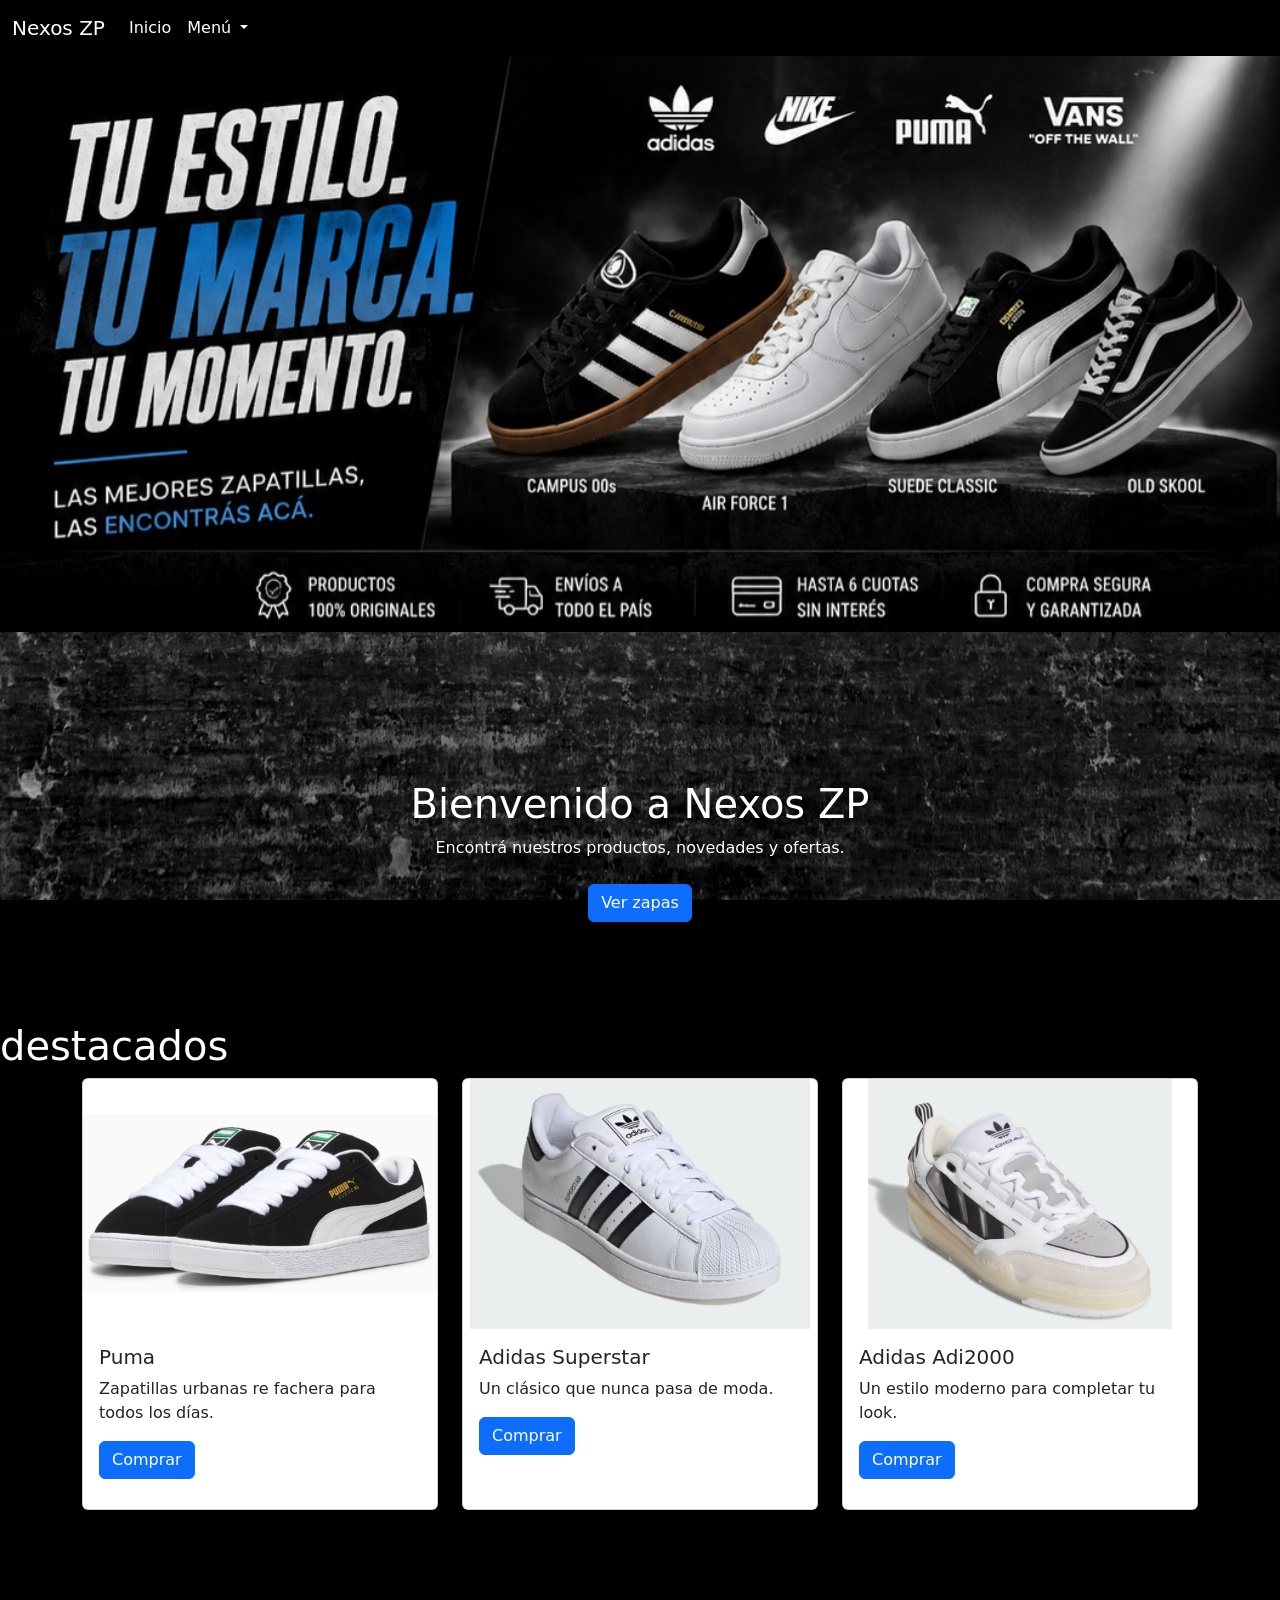
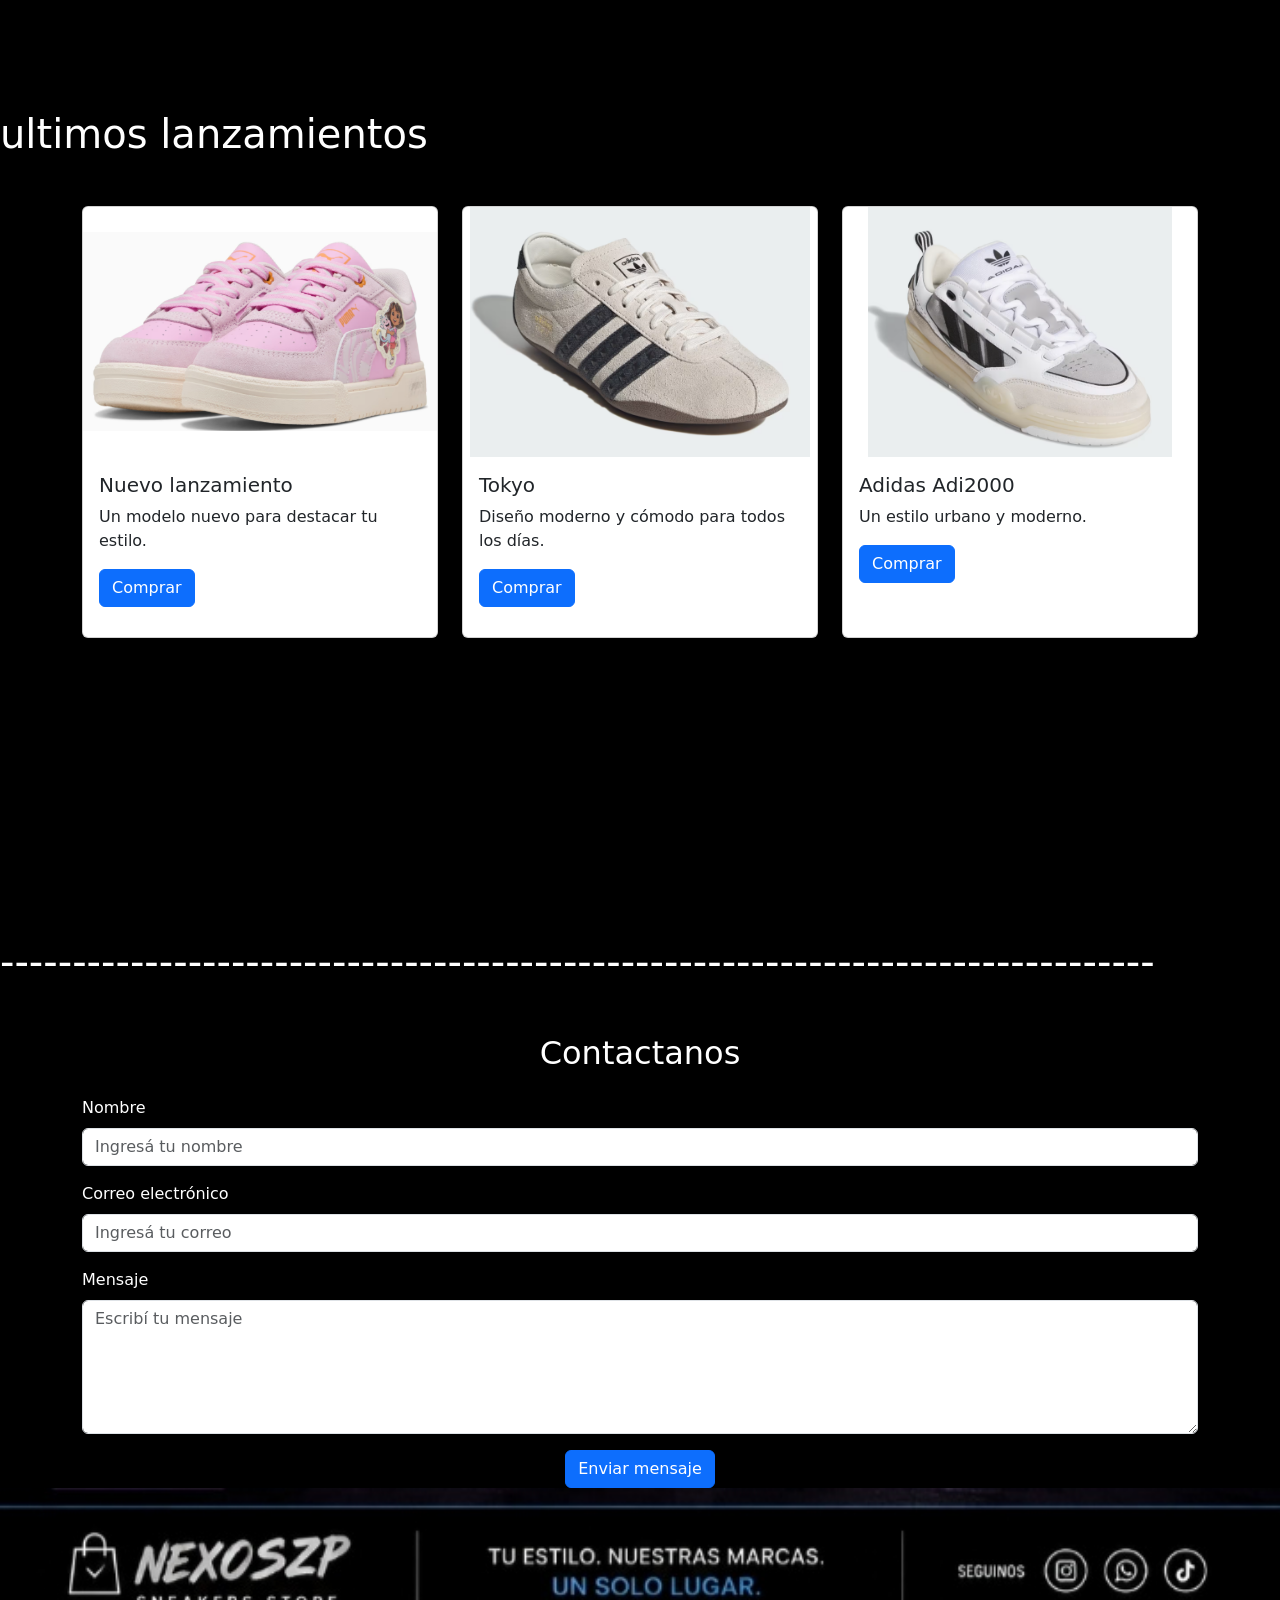
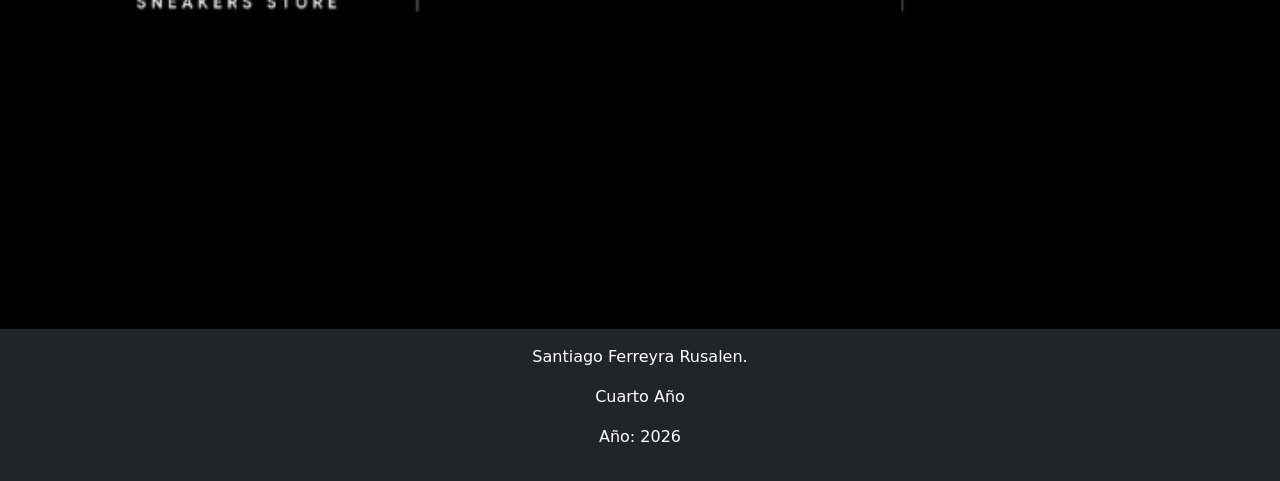
<file: index.html>
<!DOCTYPE html>
<html lang="es">

<head>
    <meta charset="UTF-8">
    <meta name="viewport" content="width=device-width, initial-scale=1.0">
    <title>Nexos ZP</title>
    <link href="https://cdn.jsdelivr.net/npm/bootstrap@5.3.8/dist/css/bootstrap.min.css" rel="stylesheet">
    <link rel="stylesheet" href="style.css">
</head>

<body>

<nav class="navbar navbar-expand-lg bg-body-tertiary">

    <div class="container-fluid">

        <a class="navbar-brand" href="index.html">
            Nexos ZP
        </a>

        <button class="navbar-toggler" type="button" data-bs-toggle="collapse" data-bs-target="#menu">
            <span class="navbar-toggler-icon"></span>
        </button>
        
        <div class="collapse navbar-collapse" id="menu">
            <ul class="navbar-nav">

                <li class="nav-item">
                    <a class="nav-link active" href="index.html">
                        Inicio
                    </a>
                </li>

                <li class="nav-item dropdown">
                    <a class="nav-link dropdown-toggle" href="#" role="button" data-bs-toggle="dropdown">
                        Menú
                    </a>

                    <ul class="dropdown-menu">

                        <li>
                            <a class="dropdown-item" href="marca.html">
                                Marca
                            </a>
                        </li>

                        <li>
                            <a class="dropdown-item" href="hombre.html">
                                Hombre
                            </a>
                        </li>

                        <li>
                            <a class="dropdown-item" href="mujer.html">
                                Mujer
                            </a>
                        </li>

                    </ul>
                </li>

            </ul>
        </div>
    </div>
</nav>


<img src="imagenes/file_00000000ed24820e851547de50776e5c.png" class="img-fluid w-100" alt="...">

<div style="height: 100px;"></div>


<div class="container mt-5">

    <h1 class="text-center">
        Bienvenido a Nexos ZP
    </h1>

    <p class="text-center">
        Encontrá nuestros productos, novedades y ofertas.
    </p>

    <div class="text-center mt-4">
    
        <a href="zapas.html" class="btn btn-primary">
            Ver zapas
        </a>

    </div>

</div>


<div style="height: 100px;"></div>


<h1>destacados</h1>

<div class="container">

    <div class="row justify-content-center g-4">

        <div class="col-md-4">

            <div class="card">

                <img src="imagenes/PUMAS.png" class="card-img-top" alt="Zapatillas Puma">

                <div class="card-body">

                    <h5 class="card-title">
                        Puma
                    </h5>

                    <p class="card-text">
                        Zapatillas urbanas re fachera para todos los días.
                    </p>

                    <a href="compra.html" class="btn btn-primary">
                        Comprar
                    </a>

                </div>

            </div>

        </div>


        <div class="col-md-4">

            <div class="card">

                <img src="imagenes/superstar.png" class="card-img-top" alt="Adidas Superstar">

                <div class="card-body">

                    <h5 class="card-title">
                        Adidas Superstar
                    </h5>

                    <p class="card-text">
                        Un clásico que nunca pasa de moda.
                    </p>

                    <a href="compra.html" class="btn btn-primary">
                        Comprar
                    </a>

                </div>

            </div>

        </div>


        <div class="col-md-4">

            <div class="card">

                <img src="imagenes/adi2000.png" class="card-img-top" alt="Adidas Adi2000">

                <div class="card-body">

                    <h5 class="card-title">
                        Adidas Adi2000
                    </h5>

                    <p class="card-text">
                        Un estilo moderno para completar tu look.
                    </p>

                    <a href="compra.html" class="btn btn-primary">
                        Comprar
                    </a>

                </div>

            </div>

        </div>

    </div>

</div>


<div style="height: 200px;"></div>


<h1>ultimos lanzamientos</h1>

<div class="container mt-5">

   

    <div class="row justify-content-center g-4">

        <div class="col-md-4">

            <div class="card">

                <img src="imagenes/zapas dora JAJAJAJAJAJ.png" class="card-img-top" alt="Zapatillas">

                <div class="card-body">

                    <h5 class="card-title">
                        Nuevo lanzamiento
                    </h5>

                    <p class="card-text">
                        Un modelo nuevo para destacar tu estilo.
                    </p>

                    <a href="compra.html" class="btn btn-primary">
                        Comprar
                    </a>

                </div>

            </div>

        </div>


        <div class="col-md-4">

            <div class="card">

                <img src="imagenes/zapa tokyo.png" class="card-img-top" alt="Zapatillas Tokyo">

                <div class="card-body">

                    <h5 class="card-title">
                        Tokyo
                    </h5>

                    <p class="card-text">
                        Diseño moderno y cómodo para todos los días.
                    </p>

                    <a href="compra.html" class="btn btn-primary">
                        Comprar
                    </a>

                </div>

            </div>

        </div>


        <div class="col-md-4">

            <div class="card">

                <img src="imagenes/adi2000.png" class="card-img-top" alt="Adidas Adi2000">

                <div class="card-body">

                    <h5 class="card-title">
                        Adidas Adi2000
                    </h5>

                    <p class="card-text">
                        Un estilo urbano y moderno.
                    </p>

                    <a href="compra.html" class="btn btn-primary">
                        Comprar
                    </a>

                </div>

            </div>

        </div>

    </div>

</div>

<div style="height: 300px;"></div>


<h1>--------------------------------------------------------------------------------</h1>

<div class="container mt-5">

    <h2 class="text-center mb-4">
        Contactanos
    </h2>

    <form>

        <div class="mb-3">

            <label for="nombre" class="form-label">
                Nombre
            </label>

            <input type="text" class="form-control" id="nombre" placeholder="Ingresá tu nombre">

        </div>


        <div class="mb-3">

            <label for="email" class="form-label">
                Correo electrónico
            </label>

            <input type="email" class="form-control" id="email" placeholder="Ingresá tu correo">

        </div>


        <div class="mb-3">

            <label for="mensaje" class="form-label">
                Mensaje
            </label>

            <textarea class="form-control" id="mensaje" rows="5" placeholder="Escribí tu mensaje"></textarea>

        </div>


        <div class="text-center">

            <button type="submit" class="btn btn-primary">
                Enviar mensaje
            </button>

        </div>

    </form>

</div>


<img src="imagenes/Screenshot_20260827-211220_Gallery.jpg.jpeg" class="img-fluid w-100" alt="...">


<footer class="bg-dark text-white text-center p-3 mt-5">

    <p>Santiago Ferreyra Rusalen.</p>
    <p>Cuarto Año</p>
    <p>Año: 2026</p>

</footer>


<script src="https://cdn.jsdelivr.net/npm/bootstrap@5.3.8/dist/js/bootstrap.bundle.min.js"></script>

</body>

</html>
</file>
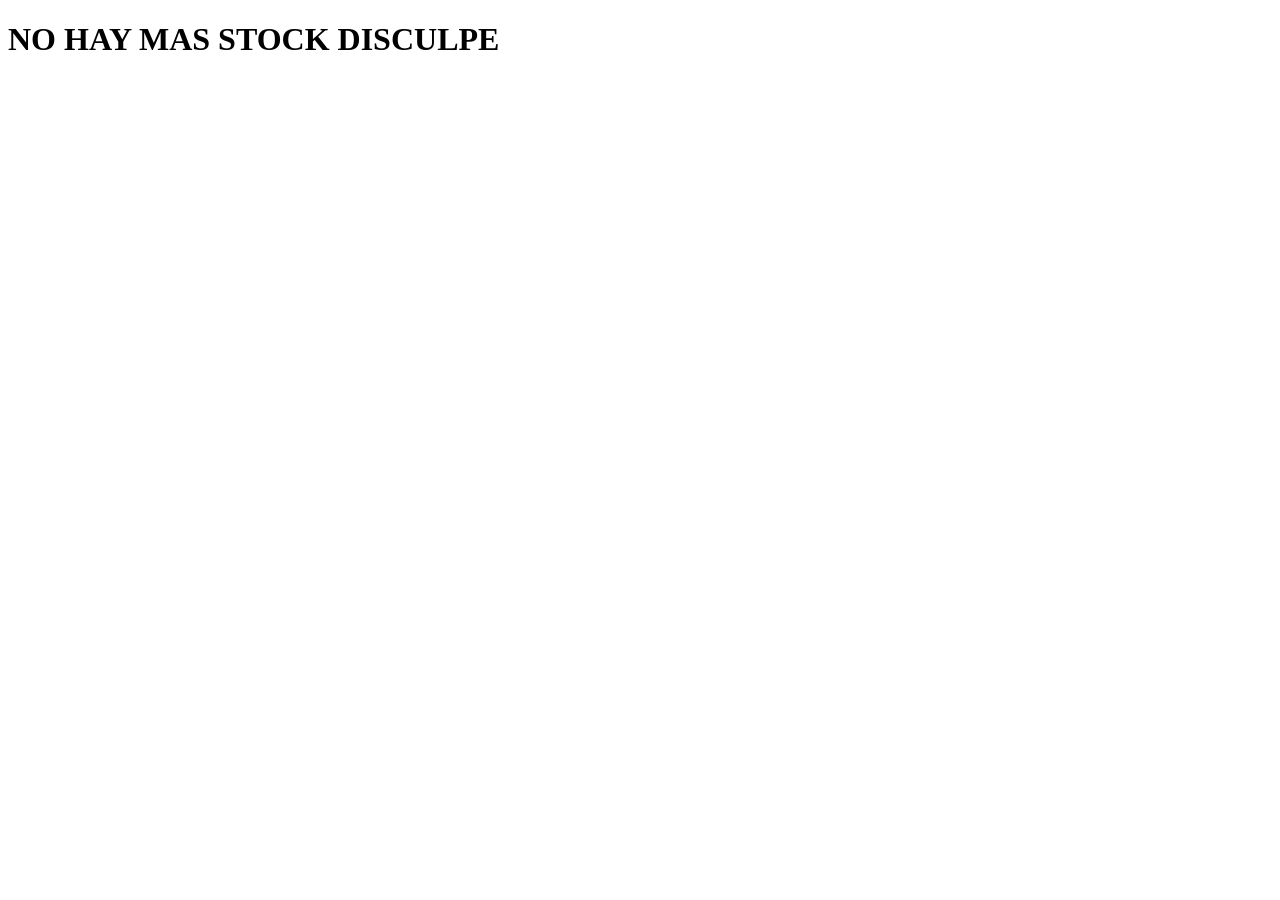
<file: compra.html>
<!DOCTYPE html>
<html lang="en">
<head>
    <meta charset="UTF-8">
    <meta name="viewport" content="width=device-width, initial-scale=1.0">
    <title>Document</title>
</head>
<body>
    <h1>NO HAY MAS STOCK DISCULPE</h1>
</body>
</html>
</file>
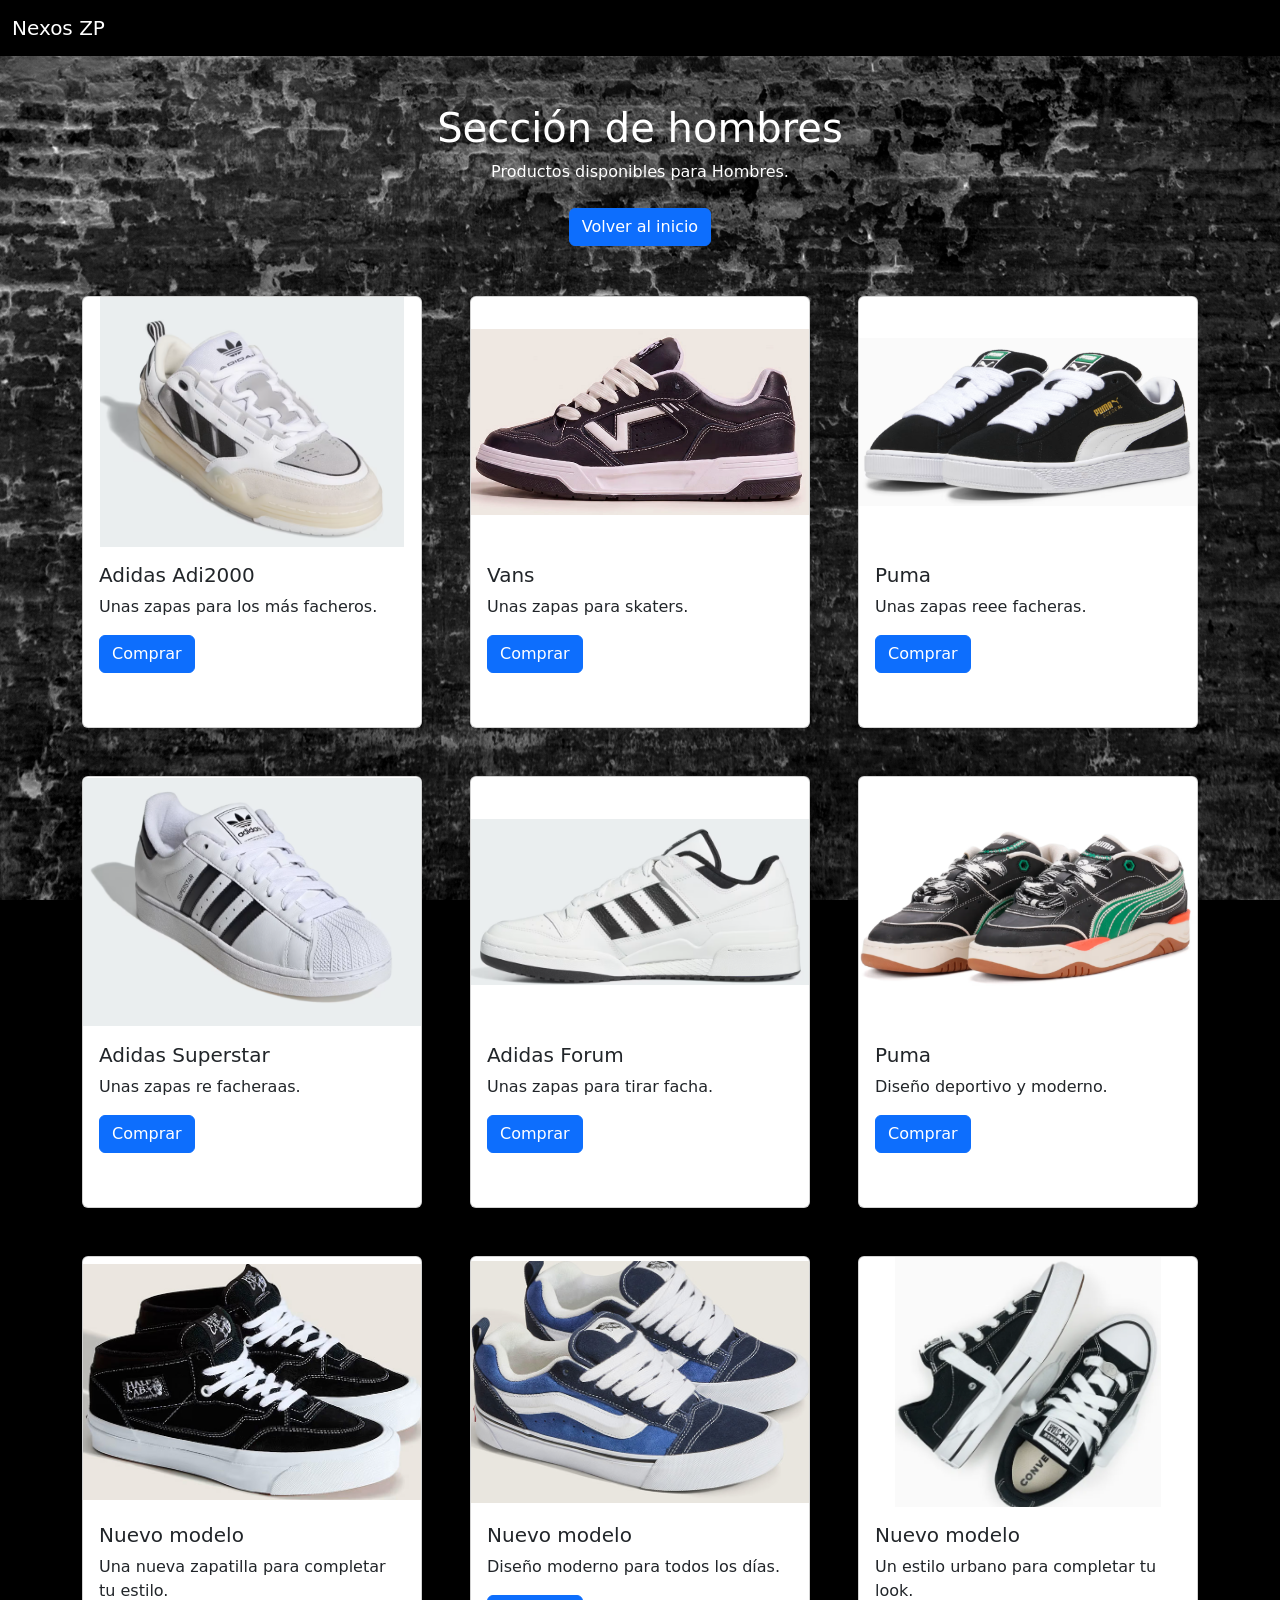
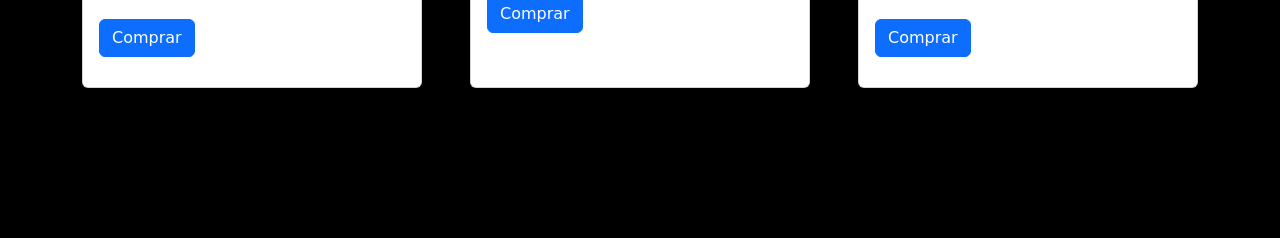
<file: hombre.html>
<!DOCTYPE html>
<html lang="es">

<head>

<meta charset="UTF-8">
<meta name="viewport" content="width=device-width, initial-scale=1.0">

<title>Hombres - Nexos ZP</title>

<link href="https://cdn.jsdelivr.net/npm/bootstrap@5.3.8/dist/css/bootstrap.min.css" rel="stylesheet">
<link rel="stylesheet" href="style.css">

</head>


<body>


<nav class="navbar navbar-expand-lg bg-body-tertiary">

<div class="container-fluid">

<a class="navbar-brand" href="index.html">
Nexos ZP
</a>

</div>

</nav>



<div class="container mt-5">

<h1 class="text-center">
Sección de hombres
</h1>

<p class="text-center">
Productos disponibles para Hombres.
</p>


<div class="text-center mt-4">

<a href="index.html" class="btn btn-primary">
Volver al inicio
</a>

</div>


<div style="height: 50px;"></div>


<div class="row justify-content-center g-5">


    <div class="col-md-4">

        <div class="card">

            <img src="imagenes/adi2000.png" class="card-img-top" alt="Adidas Adi2000">

            <div class="card-body">

                <h5 class="card-title">
                    Adidas Adi2000
                </h5>

                <p class="card-text">
                    Unas zapas para los más facheros.
                </p>

                <a href="compra.html" class="btn btn-primary">
                    Comprar
                </a>

            </div>

        </div>

    </div>



    <div class="col-md-4">

        <div class="card">

            <img src="imagenes/vans unisex.png" class="card-img-top" alt="Vans">

            <div class="card-body">

                <h5 class="card-title">
                    Vans
                </h5>

                <p class="card-text">
                    Unas zapas para skaters.
                </p>

                <a href="compra.html" class="btn btn-primary">
                    Comprar
                </a>

            </div>

        </div>

    </div>



    <div class="col-md-4">

        <div class="card">

            <img src="imagenes/PUMAS.png" class="card-img-top" alt="Puma">

            <div class="card-body">

                <h5 class="card-title">
                    Puma
                </h5>

                <p class="card-text">
                    Unas zapas reee facheras.
                </p>

                <a href="compra.html" class="btn btn-primary">
                    Comprar
                </a>

            </div>

        </div>

    </div>



    <div class="col-md-4">

        <div class="card">

            <img src="imagenes/superstar.png" class="card-img-top" alt="Adidas Superstar">

            <div class="card-body">

                <h5 class="card-title">
                    Adidas Superstar
                </h5>

                <p class="card-text">
                    Unas zapas re facheraas.
                </p>

                <a href="compra.html" class="btn btn-primary">
                    Comprar
                </a>

            </div>

        </div>

    </div>



    <div class="col-md-4">

        <div class="card">

            <img src="imagenes/forum.png" class="card-img-top" alt="Adidas Forum">

            <div class="card-body">

                <h5 class="card-title">
                    Adidas Forum
                </h5>

                <p class="card-text">
                    Unas zapas para tirar facha.
                </p>

                <a href="compra.html" class="btn btn-primary">
                    Comprar
                </a>

            </div>

        </div>

    </div>



    <div class="col-md-4">

        <div class="card">

            <img src="imagenes/pumas_180.png" class="card-img-top" alt="Puma">

            <div class="card-body">

                <h5 class="card-title">
                    Puma
                </h5>

                <p class="card-text">
                    Diseño deportivo y moderno.
                </p>

                <a href="compra.html" class="btn btn-primary">
                    Comprar
                </a>

            </div>

        </div>

    </div>



    <!-- CARD 7 -->

    <div class="col-md-4">

        <div class="card">

            <img src="imagenes/vans_raras.png" class="card-img-top" alt="Nueva zapatilla">

            <div class="card-body">

                <h5 class="card-title">
                    Nuevo modelo
                </h5>

                <p class="card-text">
                    Una nueva zapatilla para completar tu estilo.
                </p>

                <a href="compra.html" class="btn btn-primary">
                    Comprar
                </a>

            </div>

        </div>

    </div>



    <!-- CARD 8 -->

    <div class="col-md-4">

        <div class="card">

            <img src="imagenes/knu skool.png" class="card-img-top" alt="Nueva zapatilla">

            <div class="card-body">

                <h5 class="card-title">
                    Nuevo modelo
                </h5>

                <p class="card-text">
                    Diseño moderno para todos los días.
                </p>

                <a href="compra.html" class="btn btn-primary">
                    Comprar
                </a>

            </div>

        </div>

    </div>



    <!-- CARD 9 -->

    <div class="col-md-4">

        <div class="card">

            <img src="imagenes/chuck tylor extreme.png" class="card-img-top" alt="Nueva zapatilla">

            <div class="card-body">

                <h5 class="card-title">
                    Nuevo modelo
                </h5>

                <p class="card-text">
                    Un estilo urbano para completar tu look.
                </p>

                <a href="compra.html" class="btn btn-primary">
                    Comprar
                </a>

            </div>

        </div>

    </div>


</div>

</div>


<div style="height: 150px;"></div>


<script src="https://cdn.jsdelivr.net/npm/bootstrap@5.3.8/dist/js/bootstrap.bundle.min.js"></script>


</body>

</html>
</file>
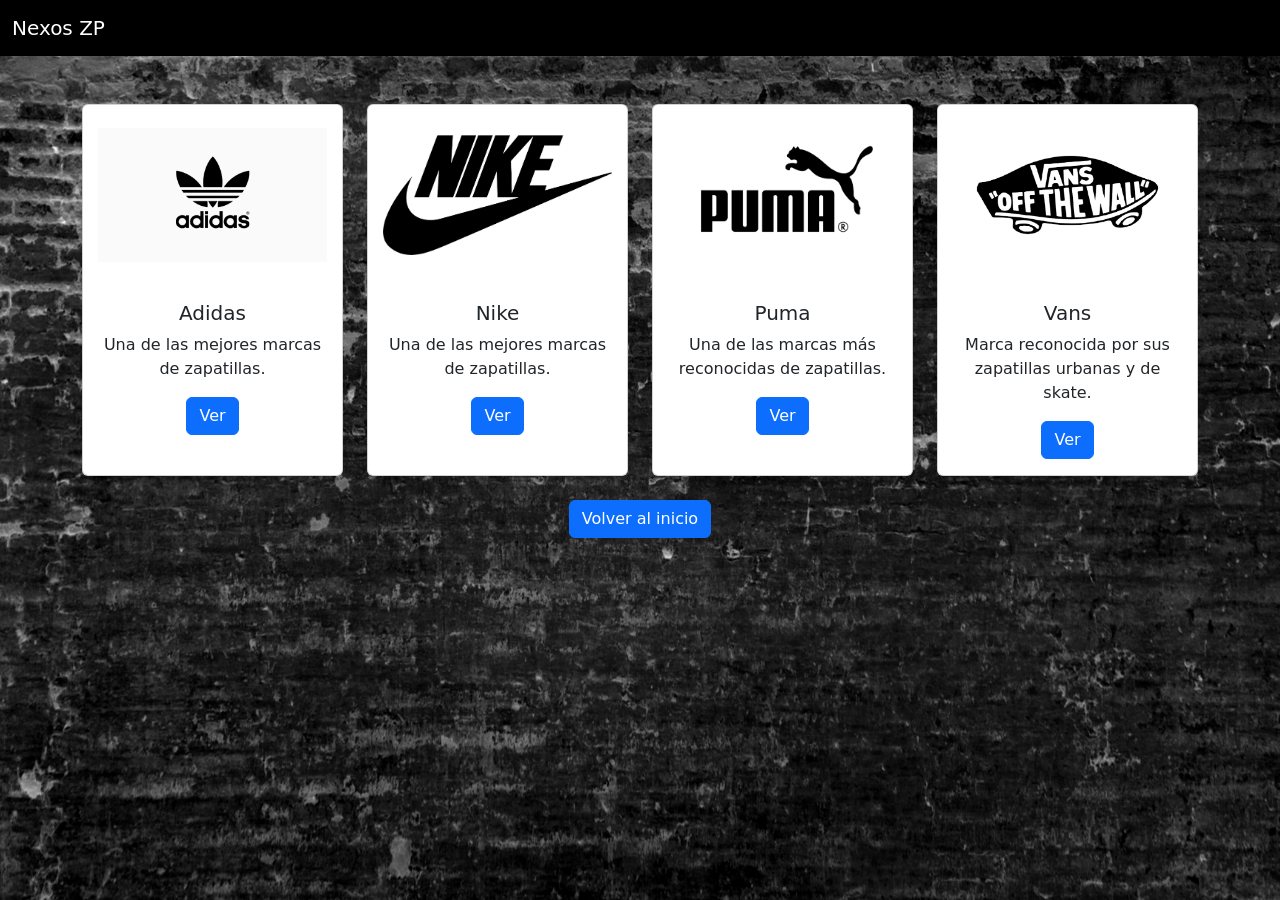
<file: marca.html>
<!DOCTYPE html>
<html lang="es">

<head>
    <meta charset="UTF-8">
    <meta name="viewport" content="width=device-width, initial-scale=1.0">
    <title>Marca - Nexos ZP</title>

    <link href="https://cdn.jsdelivr.net/npm/bootstrap@5.3.8/dist/css/bootstrap.min.css" rel="stylesheet">
    <link rel="stylesheet" href="style.css">

    <style>
        .imagen-marca {
            height: 180px;
            object-fit: contain;
            padding: 15px;
        }

        .card {
            height: 100%;
        }
    </style>


</head>

<body>

<nav class="navbar navbar-expand-lg bg-body-tertiary">
    <div class="container-fluid">
        <a class="navbar-brand" href="index.html">Nexos ZP</a>
    </div>
</nav>


<div class="container mt-5">

    <div class="row justify-content-center g-4">


        <div class="col-md-3 d-flex">
            <div class="card w-100 text-center">
                <img src="imagenes/logo_adidas.png" class="card-img-top imagen-marca" alt="Adidas">

                <div class="card-body">
                    <h5 class="card-title">Adidas</h5>
                    <p class="card-text">Una de las mejores marcas de zapatillas.</p>
                    <a href="https://www.adidas.com.ar/originals" class="btn btn-primary">Ver</a>
                </div>
            </div>
        </div>

        <div class="col-md-3 d-flex">
            <div class="card w-100 text-center">
                <img src="imagenes/nike2.png" class="card-img-top imagen-marca" alt="Nike">

                <div class="card-body">
                    <h5 class="card-title">Nike</h5>
                    <p class="card-text">Una de las mejores marcas de zapatillas.</p>
                    <a href="https://www.nike.com.ar/" class="btn btn-primary">Ver</a>
                </div>
            </div>
        </div>

        <div class="col-md-3 d-flex">
            <div class="card w-100 text-center">
                <img src="imagenes/logo_puma.png" class="card-img-top imagen-marca" alt="Puma">

                <div class="card-body">
                    <h5 class="card-title">Puma</h5>
                    <p class="card-text">Una de las marcas más reconocidas de zapatillas.</p>
                    <a href="https://ar.puma.com/" class="btn btn-primary">Ver</a>
                </div>
            </div>
        </div>

        <div class="col-md-3 d-flex">
            <div class="card w-100 text-center">
                <img src="imagenes/vans_logo.png" class="card-img-top imagen-marca" alt="Vans">

                <div class="card-body">
                    <h5 class="card-title">Vans</h5>
                    <p class="card-text">Marca reconocida por sus zapatillas urbanas y de skate.</p>
                    <a href="https://www.vans.com.ar/" class="btn btn-primary">Ver</a>
                </div>
            </div>
        </div>

    </div>

    <div class="text-center mt-4">
        <a href="index.html" class="btn btn-primary">
            Volver al inicio
        </a>
    </div>

</div>

<script src="https://cdn.jsdelivr.net/npm/bootstrap@5.3.8/dist/js/bootstrap.bundle.min.js"></script>

</body>
</html>
</file>
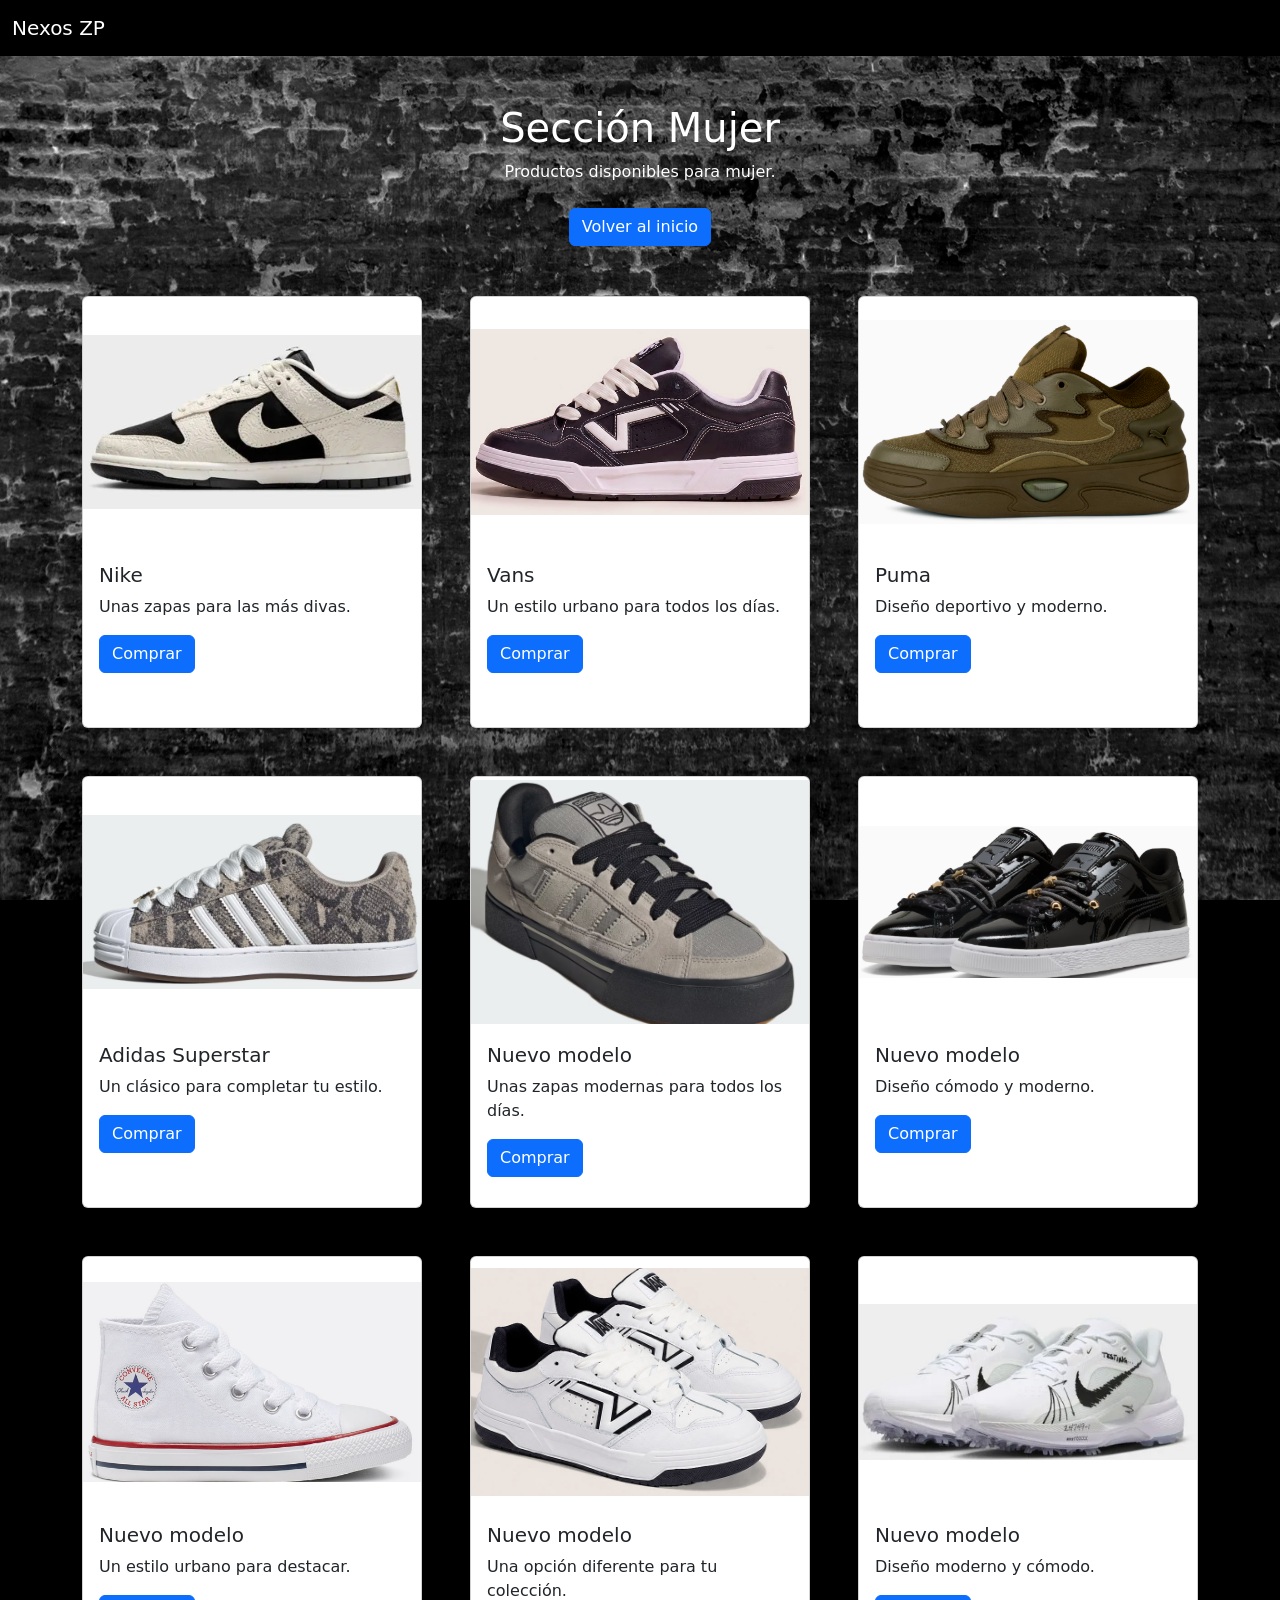
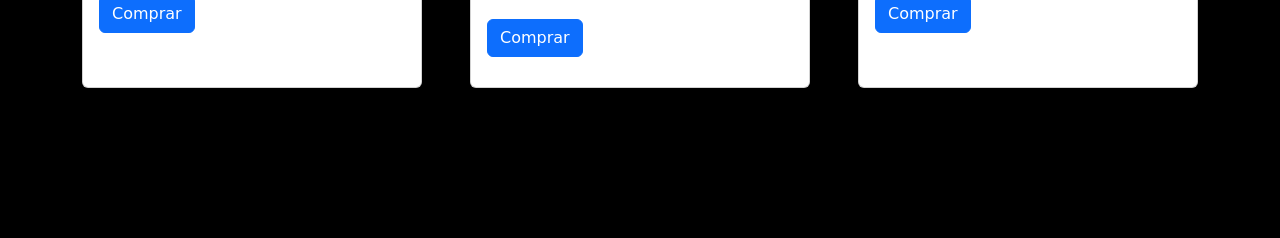
<file: mujer.html>
<!DOCTYPE html>
<html lang="es">

<head>

<meta charset="UTF-8">
<meta name="viewport" content="width=device-width, initial-scale=1.0">

<title>Mujer - Nexos ZP</title>

<link href="https://cdn.jsdelivr.net/npm/bootstrap@5.3.8/dist/css/bootstrap.min.css" rel="stylesheet">
<link rel="stylesheet" href="style.css">

</head>


<body>


<nav class="navbar navbar-expand-lg bg-body-tertiary">

<div class="container-fluid">

<a class="navbar-brand" href="index.html">
Nexos ZP
</a>

</div>

</nav>



<div class="container mt-5">

<h1 class="text-center">
Sección Mujer
</h1>

<p class="text-center">
Productos disponibles para mujer.
</p>


<div class="text-center mt-4">

<a href="index.html" class="btn btn-primary">
Volver al inicio
</a>

</div>


<div style="height: 50px;"></div>


<div class="row justify-content-center g-5">


    <div class="col-md-4">

        <div class="card">

            <img src="imagenes/nike mujer.png" class="card-img-top" alt="Nike Mujer">

            <div class="card-body">

                <h5 class="card-title">
                    Nike
                </h5>

                <p class="card-text">
                    Unas zapas para las más divas.
                </p>

                <a href="compra.html" class="btn btn-primary">
                    Comprar
                </a>

            </div>

        </div>

    </div>



    <div class="col-md-4">

        <div class="card">

            <img src="imagenes/vans unisex.png" class="card-img-top" alt="Vans">

            <div class="card-body">

                <h5 class="card-title">
                    Vans
                </h5>

                <p class="card-text">
                    Un estilo urbano para todos los días.
                </p>

                <a href="compra.html" class="btn btn-primary">
                    Comprar
                </a>

            </div>

        </div>

    </div>



    <div class="col-md-4">

        <div class="card">

            <img src="imagenes/puma mujer.png" class="card-img-top" alt="Puma Mujer">

            <div class="card-body">

                <h5 class="card-title">
                    Puma
                </h5>

                <p class="card-text">
                    Diseño deportivo y moderno.
                </p>

                <a href="compra.html" class="btn btn-primary">
                    Comprar
                </a>

            </div>

        </div>

    </div>



    <div class="col-md-4">

        <div class="card">

            <img src="imagenes/superstar de mujer.png" class="card-img-top" alt="Adidas Superstar Mujer">

            <div class="card-body">

                <h5 class="card-title">
                    Adidas Superstar
                </h5>

                <p class="card-text">
                    Un clásico para completar tu estilo.
                </p>

                <a href="compra.html" class="btn btn-primary">
                    Comprar
                </a>

            </div>

        </div>

    </div>



    <div class="col-md-4">

        <div class="card">

            <img src="imagenes/adidas_skate_mujer.png" class="card-img-top" alt="Nueva zapatilla">

            <div class="card-body">

                <h5 class="card-title">
                    Nuevo modelo
                </h5>

                <p class="card-text">
                    Unas zapas modernas para todos los días.
                </p>

                <a href="compra.html" class="btn btn-primary">
                    Comprar
                </a>

            </div>

        </div>

    </div>



    <div class="col-md-4">

        <div class="card">

            <img src="imagenes/Pumas_suede_mujer.png" class="card-img-top" alt="Nueva zapatilla">

            <div class="card-body">

                <h5 class="card-title">
                    Nuevo modelo
                </h5>

                <p class="card-text">
                    Diseño cómodo y moderno.
                </p>

                <a href="compra.html" class="btn btn-primary">
                    Comprar
                </a>

            </div>

        </div>

    </div>



    <div class="col-md-4">

        <div class="card">

            <img src="imagenes/chuck_tylor_mujer .png" class="card-img-top" alt="Nueva zapatilla">

            <div class="card-body">

                <h5 class="card-title">
                    Nuevo modelo
                </h5>

                <p class="card-text">
                    Un estilo urbano para destacar.
                </p>

                <a href="compra.html" class="btn btn-primary">
                    Comprar
                </a>

            </div>

        </div>

    </div>



    <div class="col-md-4">

        <div class="card">

            <img src="imagenes/vans_mujer.png" class="card-img-top" alt="Nueva zapatilla">

            <div class="card-body">

                <h5 class="card-title">
                    Nuevo modelo
                </h5>

                <p class="card-text">
                    Una opción diferente para tu colección.
                </p>

                <a href="compra.html" class="btn btn-primary">
                    Comprar
                </a>

            </div>

        </div>

    </div>



    <div class="col-md-4">

        <div class="card">

            <img src="imagenes/nike_mujer.png" class="card-img-top" alt="Nueva zapatilla">

            <div class="card-body">

                <h5 class="card-title">
                    Nuevo modelo
                </h5>

                <p class="card-text">
                    Diseño moderno y cómodo.
                </p>

                <a href="compra.html" class="btn btn-primary">
                    Comprar
                </a>

            </div>

        </div>

    </div>


</div>

</div>


<div style="height: 150px;"></div>


<script src="https://cdn.jsdelivr.net/npm/bootstrap@5.3.8/dist/js/bootstrap.bundle.min.js"></script>


</body>

</html>
</file>
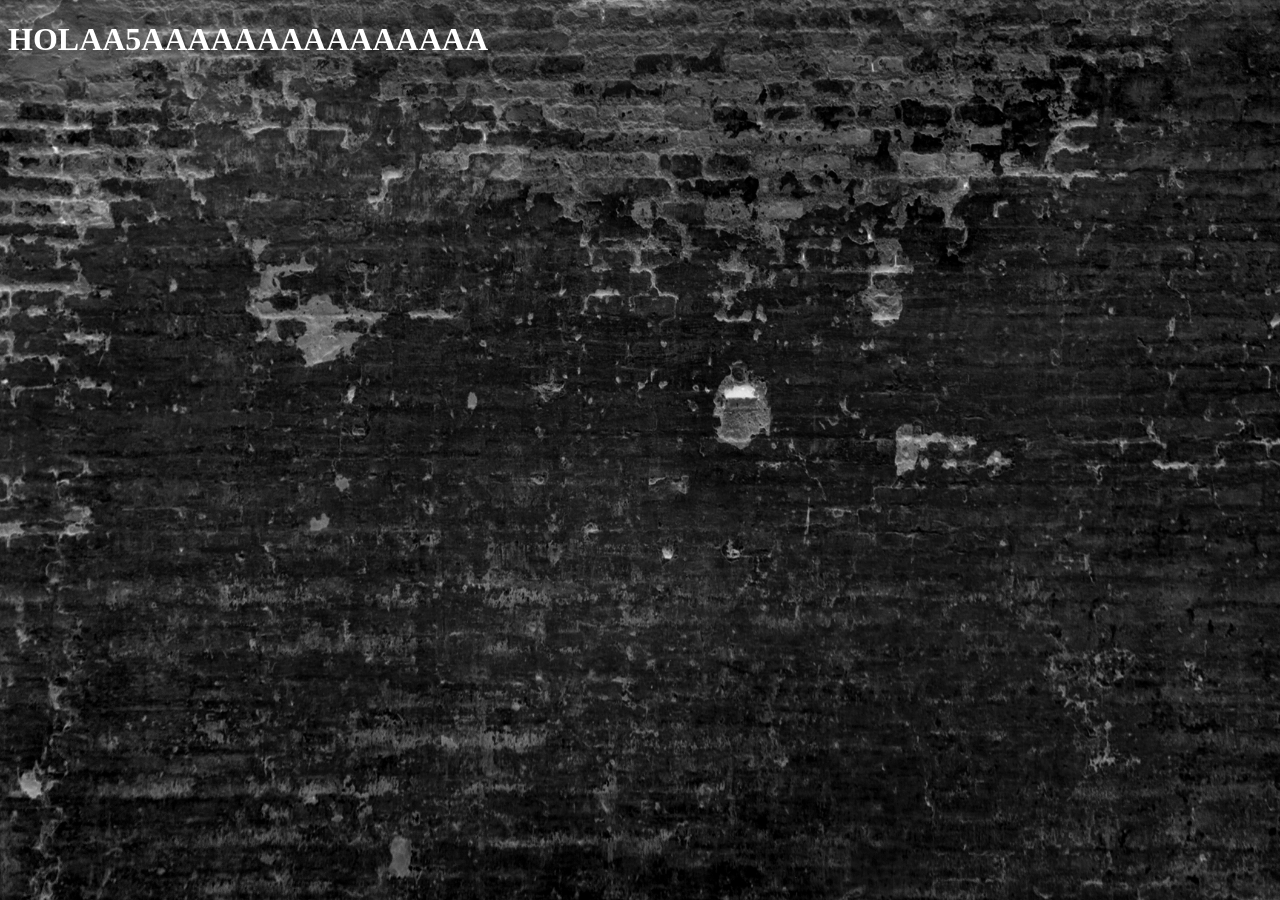
<file: novedades.html>
<!DOCTYPE html>
<html lang="en">
<head>
    <meta charset="UTF-8">
    <meta http-equiv="X-UA-Compatible" content="IE=edge">
    <meta name="viewport" content="width=device-width, initial-scale=1.0">
    <title>Document</title>
    <link rel="stylesheet" href="style.css">
    <link rel="stylesheet" href="index.html">
</head>
<body>
    <h1>HOLAA5AAAAAAAAAAAAAAA</h1>
</body>
</html>
</file>
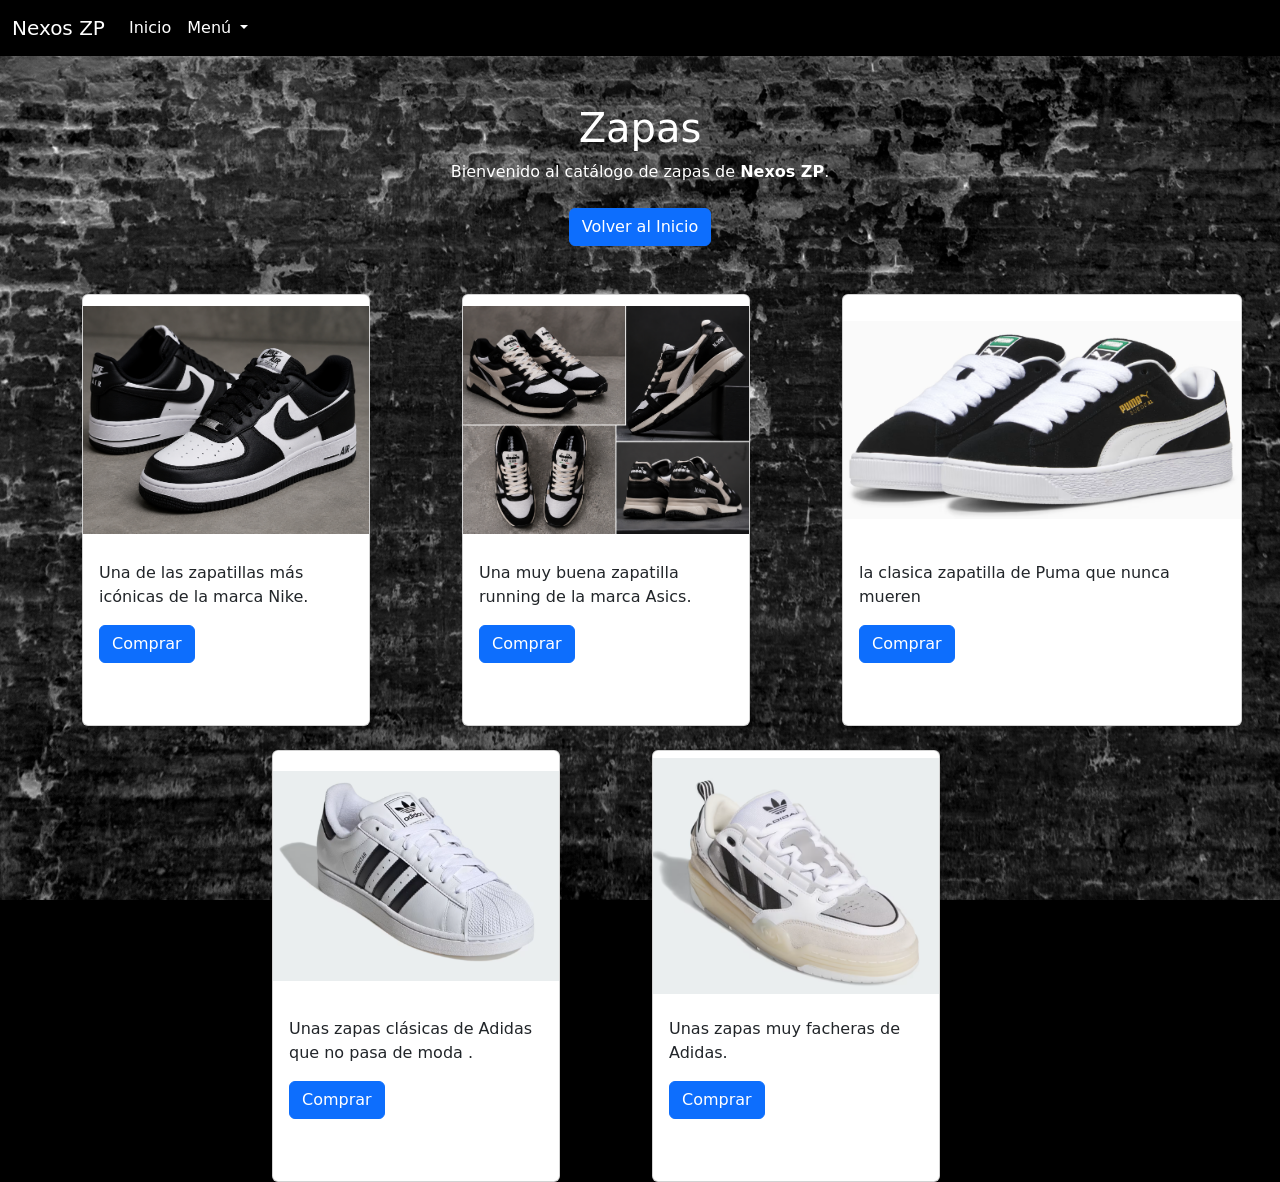
<file: zapas.html>
<!DOCTYPE html>

<html lang="es">
<head>
    <meta charset="UTF-8">
    <meta http-equiv="X-UA-Compatible" content="IE=edge">
    <meta name="viewport" content="width=device-width, initial-scale=1.0">

<link href="https://cdn.jsdelivr.net/npm/bootstrap@5.3.8/dist/css/bootstrap.min.css" rel="stylesheet">
<link rel="stylesheet" href="style.css">
<title>Novedades - Nexos ZP</title>


</head>
<body>


<nav class="navbar navbar-expand-lg bg-body-tertiary">
    <div class="container-fluid">
        <a class="navbar-brand" href="index.html">Nexos ZP</a>

        <button class="navbar-toggler" type="button" data-bs-toggle="collapse" data-bs-target="#navbarNavDropdown" aria-controls="navbarNavDropdown" aria-expanded="false" aria-label="Toggle navigation">
            <span class="navbar-toggler-icon"></span>
        </button>

        <div class="collapse navbar-collapse" id="navbarNavDropdown">
            <ul class="navbar-nav">

                <li class="nav-item">
                    <a class="nav-link" href="index.html">Inicio</a>
                </li>


                <li class="nav-item dropdown">
                    <a class="nav-link dropdown-toggle" href="#" role="button" data-bs-toggle="dropdown" aria-expanded="false">
                        Menú
                    </a>

                    <ul class="dropdown-menu">
                        <li><a class="dropdown-item" href="marca.html">Marca</a></li>
                        <li><a class="dropdown-item" href="ofertas.html">Ofertas</a></li>
                        <li><a class="dropdown-item" href="hombre.html">Hombre</a></li>
                        <li><a class="dropdown-item" href="mujer.html">Mujer</a></li>
                        <li><a class="dropdown-item" href="ninos.html">Niños</a></li>
                    </ul>
                </li>

            </ul>
        </div>
    </div>
</nav>

<div class="container mt-5">
    <h1 class="text-center">Zapas</h1>

    <p class="text-center">
        Bienvenido al catálogo de zapas de <strong>Nexos ZP</strong>.
    </p>

    <div class="text-center mt-4">
        <a href="index.html" class="btn btn-primary">Volver al Inicio</a>
    </div>

    <div class="row justify-content-center g-4 mt-4">

        <div class="col-md-4">
            <div class="card" style="width: 18rem;">
                <img src="imagenes/ChatGPT Image 23 ago 2026, 03_44_06 p.m..png" class="card-img-top" alt="Zapatilla Nike">
                <div class="card-body">
                    <p class="card-text">Una de las zapatillas más icónicas de la marca Nike.</p>
                    <a href="compra.html" class="btn btn-primary">Comprar</a>
                </div>
            </div>
        </div>

        <div class="col-md-4">
            <div class="card" style="width: 18rem;">
                <img src="imagenes/ChatGPT Image 23 ago 2026, 04_15_21 p.m..png" class="card-img-top" alt="Zapatilla Asics">
                <div class="card-body">
                    <p class="card-text">Una muy buena zapatilla running de la marca Asics.</p>
                    <a href="compra.html" class="btn btn-primary">Comprar</a>
                </div>
            </div>
        </div>

        <div class="col-md-4">
            <div class="card" style="width: 25rem;">
                <img src="imagenes/PUMAS.png" class="card-img-top" alt="Zapatilla Puma">
                <div class="card-body">
                    <p class="card-text">la clasica zapatilla de Puma que nunca mueren</p>
                    <a href="compra.html" class="btn btn-primary">Comprar</a>
                </div>
            </div>
        </div>

        <div class="col-md-4">
            <div class="card" style="width: 18rem;">
                <img src="imagenes/superstar.png" class="card-img-top" alt="Zapatilla Adidas">
                <div class="card-body">
                    <p class="card-text">Unas zapas clásicas de Adidas que no pasa de moda .</p>
                    <a href="compra.html" class="btn btn-primary">Comprar</a>
                </div>
            </div>
        </div>

        <div class="col-md-4">
            <div class="card" style="width: 18rem;">
                <img src="imagenes/adi2000.png" class="card-img-top" alt="Zapatilla Adidas">
                <div class="card-body">
                    <p class="card-text">Unas zapas muy facheras de Adidas.</p>
                    <a href="compra.html" class="btn btn-primary">Comprar</a>
                </div>
            </div>
        </div>

    </div>
</div>

<script src="https://cdn.jsdelivr.net/npm/bootstrap@5.3.8/dist/js/bootstrap.bundle.min.js"></script>


</body>
</html>
</file>
<file: style.css>
.navbar {
    background-color: black !important;
}

.navbar-brand,
.nav-link {
    color: white !important;
}

body {
    background-color: black;
    background-image: url("imagenes/brick-wall-texture.jpg");
    background-size: cover;
    background-attachment: fixed;
    background-position: center;
    color: white;
}

.imagen-zapa {
    width: 250px;
    height: 200px;
    object-fit: contain;
}

@media (max-width: 576px) {
    .imagen-zapa {
        width: 100%;
        height: 180px;
        object-fit: contain;
        margin-bottom: 15px;
        margin-right: 0 !important;
    }
}

.card-img-top {
    width: 100%;
    height: 250px;
    object-fit: contain;
}

.card {
    height: 100%;
    transition: 0.3s;
}

.card:hover {
    transform: translateY(-5px);
}

.card-body {
    min-height: 180px;
}

.btn {
    transition: 0.3s;
}

.btn:hover {
    transform: scale(1.05);
}
</file>
